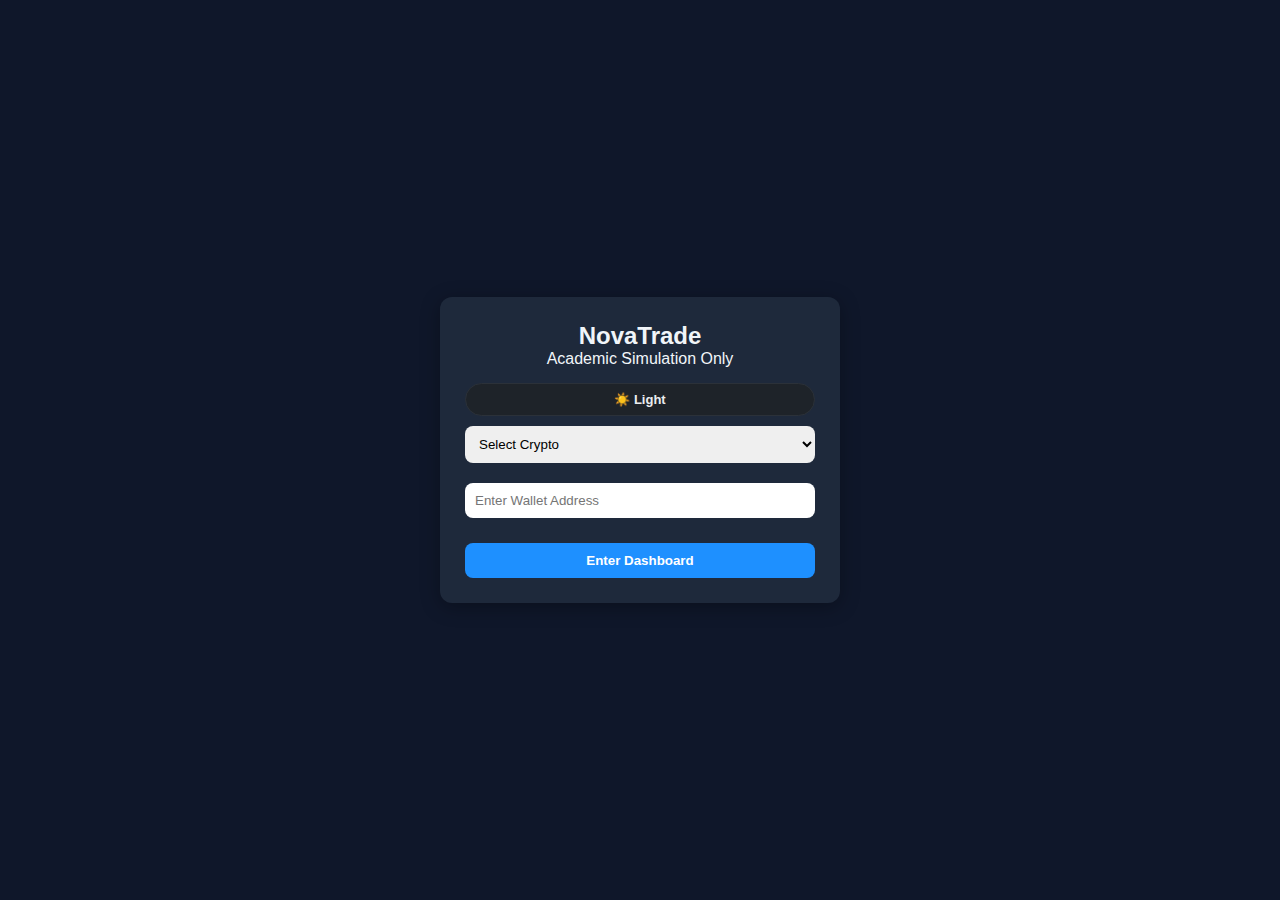
<file: index.html>
<!DOCTYPE html>
<html lang="en">
<head>
<meta charset="UTF-8">
<meta name="viewport" content="width=device-width, initial-scale=1.0">
<title>NovaTrade Login</title>

<link rel="stylesheet" href="style.css">
<script src="script.js" defer></script>

<style>
/* Layout & Card */
body { display:flex; justify-content:center; align-items:center; min-height:100vh; background:#0f172a; font-family:sans-serif; margin:0; transition: background 0.3s, color 0.3s; color:#f1f5f9; }
body.light { background:#f9fafb; color:#0f172a; }
.card { width:90%; max-width:400px; padding:25px; border-radius:12px; background:#1e293b; color:#f1f5f9; box-shadow:0 4px 20px rgba(0,0,0,0.3); text-align:center; transition: background 0.3s, color 0.3s; }
body.light .card { background:#fff; color:#0f172a; }
input, select, textarea { width:100%; padding:10px; margin:10px 0; border-radius:8px; border:none; }
button { width:100%; padding:10px; margin-top:15px; border-radius:8px; border:none; font-weight:bold; cursor:pointer; background:#1e90ff; color:#fff; transition:0.2s; }
button:hover { opacity:0.9; }
#errorMsg { display:none; color:#ff4d4d; font-size:12px; margin-top:-5px; margin-bottom:10px; }
.loader-screen { position:fixed; top:0; left:0; width:100%; height:100%; background:#0f172a; display:none; justify-content:center; align-items:center; flex-direction:column; color:white; z-index:9999; }
body.light .loader-screen { background:#f9fafb; color:#0f172a; }
.spinner { border:5px solid #1e293b; border-top:5px solid #1e90ff; border-radius:50%; width:60px; height:60px; animation:spin 1s linear infinite; margin-bottom:15px; }
@keyframes spin { 0% { transform:rotate(0deg); } 100% { transform:rotate(360deg); } }
</style>
</head>

<body>

<div class="card">
  <h2>NovaTrade</h2>
  <p>Academic Simulation Only</p>

  <!-- NEW THEME BUTTON MATCHING script.js -->
  <button id="themeToggle" class="theme-btn">Light</button>

  <form id="loginForm">
    <select id="cryptoSelect" required>
      <option value="">Select Crypto</option>
      <option value="BTC">BTC</option>
      <option value="USDT">USDT (TRC20)</option>
      <option value="TRX">TRX</option>
      <option value="SOL">SOL</option>
      <option value="BNB">BNB</option>
      <option value="ETH">ETH</option>
    </select>

    <input type="text" id="wallet" placeholder="Enter Wallet Address" required>
    <div id="errorMsg">Invalid wallet address format.</div>

    <button type="submit">Enter Dashboard</button>
  </form>
</div>

<div class="loader-screen" id="loaderScreen">
  <div class="spinner"></div>
  <p>Verifying Details...</p>
</div>

<script>
/* ================= THEME (kept as fallback if script.js missing) ================= */
function toggleTheme(){
  document.body.classList.toggle("light");
  localStorage.setItem("theme", document.body.classList.contains("light") ? "light" : "dark");
}
if(localStorage.getItem("theme") === "light"){ document.body.classList.add("light"); }

/* ================= WALLET VALIDATION ================= */
const walletPatterns = {
  BTC: /^[13][a-km-zA-HJ-NP-Z1-9]{25,34}$/,
  ETH: /^0x[a-fA-F0-9]{40}$/,
  BNB: /^0x[a-fA-F0-9]{40}$/,
  TRX: /^T[a-zA-Z0-9]{33}$/,
  USDT: /^T[a-zA-Z0-9]{33}$/,
  SOL: /^[1-9A-HJ-NP-Za-km-z]{32,44}$/
};

function validateWallet(address, crypto){
  return walletPatterns[crypto] && walletPatterns[crypto].test(address);
}

function autoDetectCrypto(address){
  for(let coin in walletPatterns){
    if(walletPatterns[coin].test(address)) return coin;
  }
  return null;
}

document.getElementById("wallet").addEventListener("input", function(){
  const detected = autoDetectCrypto(this.value);
  if(detected) document.getElementById("cryptoSelect").value = detected;
});

/* ================= FORM SUBMIT ================= */
document.getElementById("loginForm").addEventListener("submit", function(e){
  e.preventDefault();

  const wallet = document.getElementById("wallet").value.trim();
  const crypto = document.getElementById("cryptoSelect").value;
  const errorMsg = document.getElementById("errorMsg");

  if(!validateWallet(wallet, crypto)){
    errorMsg.style.display = "block";
    return;
  } else {
    errorMsg.style.display = "none";
  }

  document.getElementById("loaderScreen").style.display = "flex";

  setTimeout(()=>{
    window.location.href = "home.html";
  }, 6000);
});
</script>

</body>
</html>
</file>
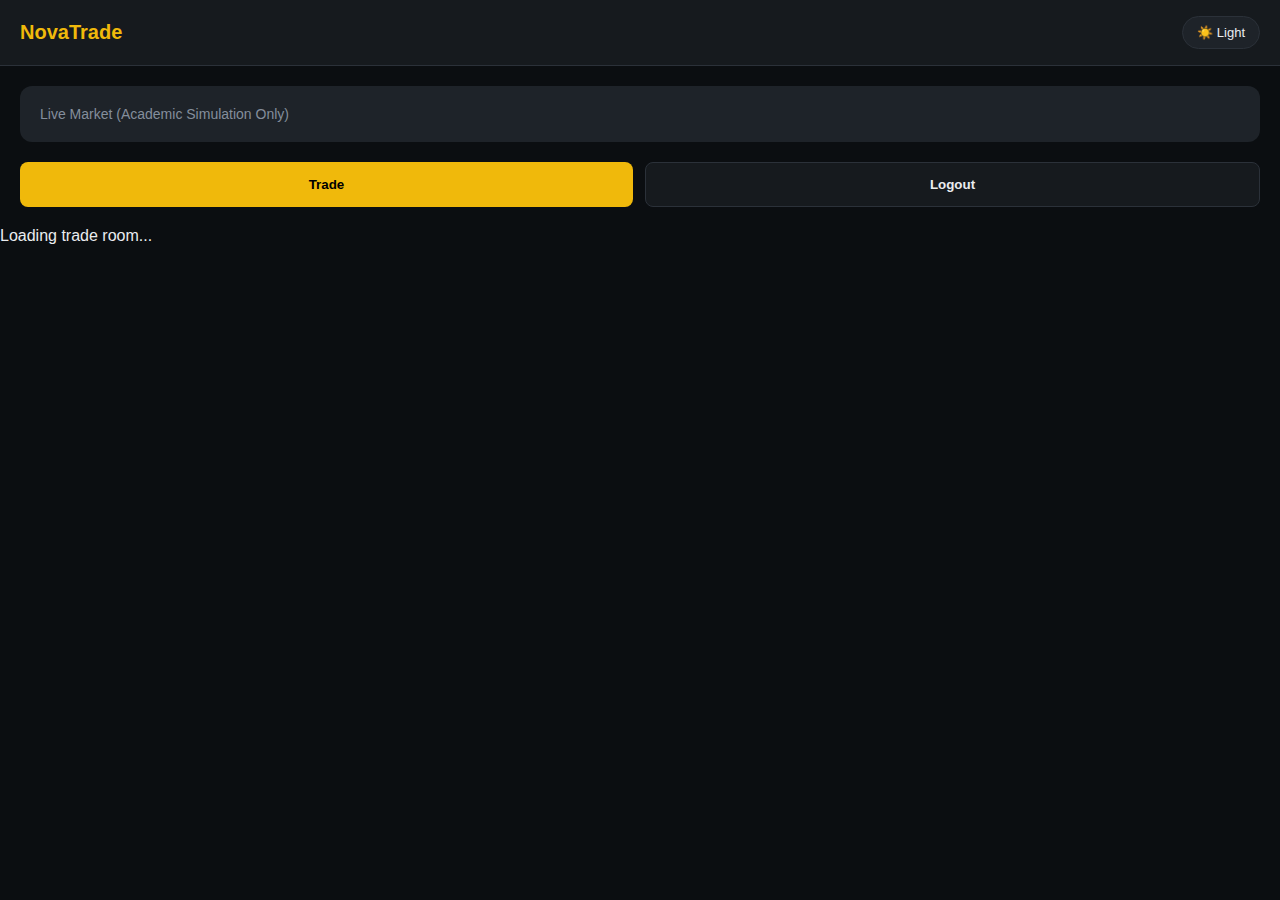
<file: home.html>
<!DOCTYPE html>
<html lang="en">
<head>
<meta charset="UTF-8">
<meta name="viewport" content="width=device-width, initial-scale=1.0">
<title>NovaTrade Dashboard</title>

<link rel="stylesheet" href="style.css">
<script src="script.js" defer></script>
</head>

<body class="dark">

<!-- ================= HEADER ================= -->
<header class="header">
  <div class="logo">NovaTrade</div>
  <button id="themeToggle" class="theme-btn"></button>
</header>

<!-- ================= MARKET TITLE ================= -->
<div class="balance-card">
  <div class="balance-title">Live Market (Academic Simulation Only)</div>
</div>

<!-- ================= MARKET GRID ================= -->
<div id="market" class="market-grid"></div>

<!-- ================= ACTION BUTTONS ================= -->
<div class="btn-group">
  <button class="btn btn-yellow" onclick="goToTrade()">Trade</button>
  <button class="btn btn-dark" onclick="location.href='index.html'">Logout</button>
</div>

<!-- ================= LOADING OVERLAY ================= -->
<div id="loader" class="loader hidden">
  <div class="spinner"></div>
  <p>Loading trade room...</p>
</div>

<!-- ================= MARKET SCRIPT ================= -->
<script>
const coins = [
  "bitcoin","ethereum","solana","cardano","ripple",
  "dogecoin","polkadot","litecoin","avalanche-2","tron"
];

let previousData = {};

async function loadMarket(){
  try{
    const res = await fetch(
      `https://api.coingecko.com/api/v3/simple/price?ids=${coins.join(',')}&vs_currencies=usd`
    );
    const data = await res.json();
    const container = document.getElementById("market");
    container.innerHTML = "";

    coins.forEach(coin=>{
      if(!data[coin]) return;

      let cls = "";
      if(previousData[coin]){
        if(data[coin].usd > previousData[coin]) cls = "blink-green";
        else if(data[coin].usd < previousData[coin]) cls = "blink-red";
      }

      container.innerHTML += `
        <div class="balance-card">
          <div class="balance-title">${coin.toUpperCase()}</div>
          <div class="${cls}">$${data[coin].usd.toLocaleString()}</div>
        </div>
      `;
    });

    coins.forEach(c => previousData[c] = data[c]?.usd);

  }catch(err){
    console.error("Market data error:", err);
  }
}

loadMarket();
setInterval(loadMarket, 15000);
</script>

<!-- ================= TRADE REDIRECT SCRIPT ================= -->
<script>
function goToTrade(){
  const loader = document.getElementById("loader");
  loader.classList.remove("hidden");

  setTimeout(() => {
    window.location.href = "trade.html";
  }, 1800);
}
</script>

</body>
</html>
</file>
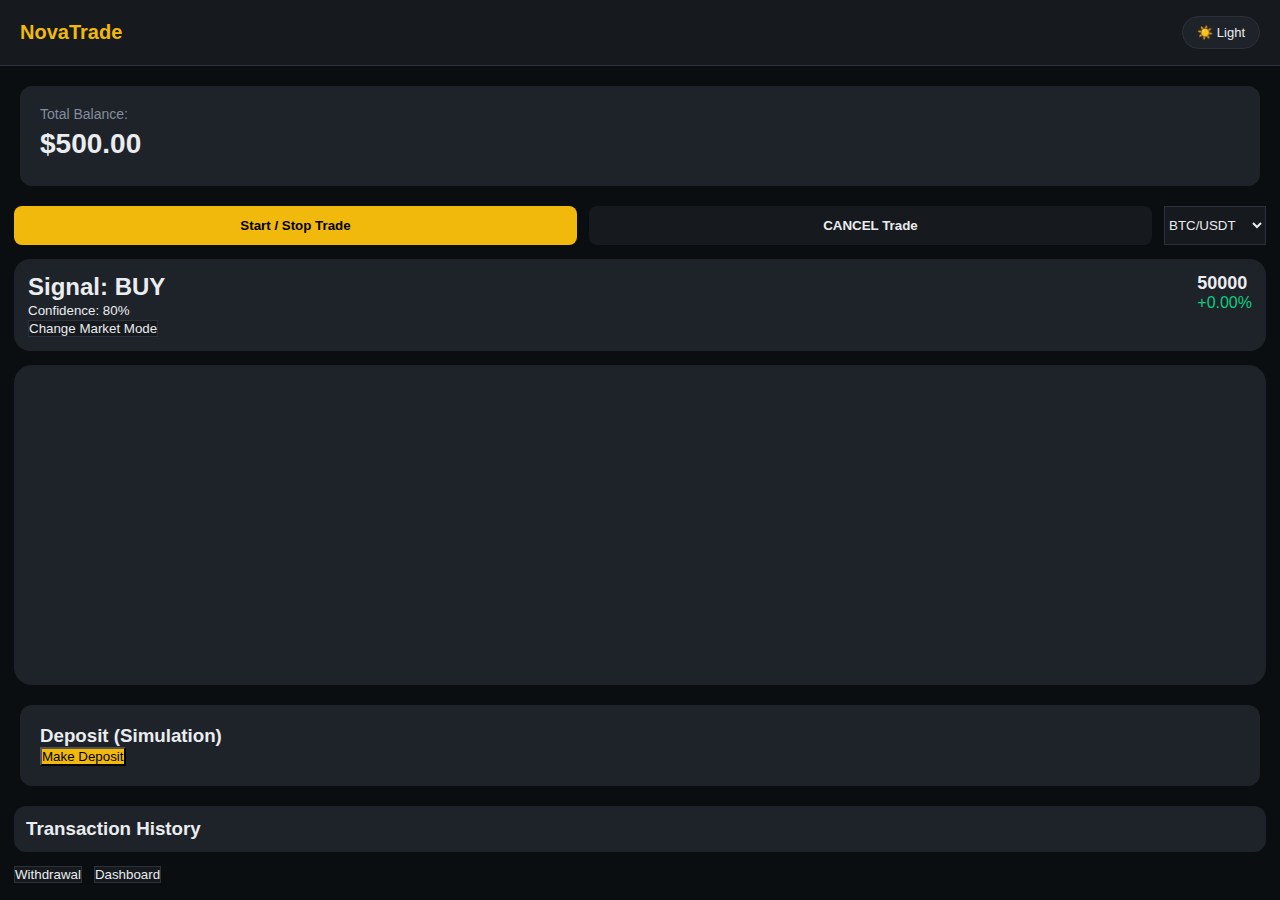
<file: trade.html>
<!DOCTYPE html>
<html lang="en">
<head>
<meta charset="UTF-8">
<meta name="viewport" content="width=device-width, initial-scale=1.0">
<title>NovaTrade Trading Room</title>
<link rel="stylesheet" href="style.css">
<style>
/* ================= SIGNAL + CHART ================= */
.signal{
  margin:14px;
  background:var(--bg-card-2);
  border-radius:16px;
  padding:14px;
  color:var(--text-main);
}
.signal-top{
  display:flex;
  justify-content:space-between;
}
.price .p{
  font-size:18px;
  font-weight:bold;
}
.chg.up{ color:var(--green); }
.chg.down{ color:var(--red); }

.chartWrap{
  margin:14px;
  background:var(--bg-card-2);
  border-radius:18px;
  overflow:hidden;
}
canvas{
  width:100%;
  height:320px;
  display:block;
}

/* ================= BALANCE + HISTORY ================= */
#balance{
  font-size:28px;
  font-weight:700;
  font-variant-numeric: tabular-nums;
  margin:6px 0;
  transition:.3s;
}
.balance-up{ color:var(--green); }
.balance-down{ color:var(--red); }

.history-card{
  margin:14px;
  padding:12px;
  background:var(--bg-card-2);
  border-radius:12px;
}

/* ================= DEPOSIT POPUP ================= */
.popup{
  position:fixed;
  top:0; left:0;
  width:100%; height:100%;
  background:rgba(0,0,0,.7);
  display:none;
  justify-content:center;
  align-items:center;
  z-index:999;
}
.popup-box{
  background:var(--bg-card);
  padding:20px;
  width:90%;
  max-width:400px;
  border-radius:12px;
  text-align:center;
  color:var(--text-main);
}
.wallet-box{
  display:flex;
  justify-content:space-between;
  align-items:center;
  background:var(--bg-card-2);
  padding:8px;
  border-radius:6px;
  margin-bottom:10px;
  font-size:12px;
  word-break:break-all;
}
.copy-btn{ cursor:pointer; font-size:14px; }
.loading{ margin-top:10px; font-weight:bold; color:var(--green); }

/* ================= BUTTONS ================= */
.btn-group, .trade-controls{
  display:flex;
  gap:12px;
  margin:14px;
}
.btn, .trade-controls button{
  flex:1;
  padding:12px;
  border-radius:8px;
  font-weight:600;
  cursor:pointer;
  border:none;
  transition:.2s;
}
.btn-yellow{ background:var(--yellow); color:#000; }
.btn-dark{ background:var(--bg-card); color:var(--text-main); border:1px solid var(--border); }
.btn-dark:hover{ background:var(--bg-card-2); }

/* ================= LOADER ================= */
.loader{
  position:fixed;
  inset:0;
  background:rgba(11,14,17,.95);
  display:flex;
  flex-direction:column;
  align-items:center;
  justify-content:center;
  z-index:9999;
}
.loader p{
  margin-top:12px;
  font-size:14px;
  color:var(--text-muted);
}
.hidden{ display:none; }
.spinner{
  width:42px;
  height:42px;
  border:3px solid var(--border);
  border-top:3px solid var(--yellow);
  border-radius:50%;
  animation:spin .8s linear infinite;
}
@keyframes spin{ to{ transform:rotate(360deg); } }

/* ================= BLINK ================= */
@keyframes blink{ from{opacity:1;} to{opacity:0.5;} }

</style>
</head>
<body class="dark">

<!-- ================= HEADER ================= -->
<header class="header">
  <div class="logo">NovaTrade</div>
  <button id="themeToggle" class="theme-btn"></button>
</header>

<!-- ================= BALANCE ================= -->
<div class="balance-card">
  <div class="balance-title">Total Balance:</div>
  <div id="balance">$500.00</div>
</div>

<!-- ================= TRADE CONTROLS ================= -->
<div class="trade-controls">
  <button onclick="startStopTrade()" class="btn-yellow">Start / Stop Trade</button>
  <button onclick="cancelTrade()" class="btn-dark">CANCEL Trade</button>
  <select id="pair" class="btn-dark">
    <option>BTC/USDT</option>
    <option>ETH/USDT</option>
    <option>SOL/USDT</option>
    <option>ADA/USDT</option>
    <option>XRP/USDT</option>
    <option>DOGE/USDT</option>
    <option>DOT/USDT</option>
    <option>LTC/USDT</option>
    <option>AVAX/USDT</option>
    <option>TRX/USDT</option>
  </select>
</div>

<!-- ================= SIGNAL ================= -->
<div class="signal">
  <div class="signal-top">
    <div>
      <h2 id="signalText">Signal: BUY</h2>
      <small id="signalDesc">Confidence: 80%</small>
    </div>
    <div class="price">
      <div class="p" id="signalPrice">50000</div>
      <div class="chg up" id="signalChange">+0.00%</div>
    </div>
  </div>
  <button class="btn-dark" onclick="toggleMarketMode()">Change Market Mode</button>
</div>

<!-- ================= CHART ================= -->
<div class="chartWrap">
  <canvas id="chart"></canvas>
</div>

<!-- ================= DEPOSIT ================= -->
<div class="balance-card">
  <h3>Deposit (Simulation)</h3>
  <button class="btn-yellow" onclick="openDeposit()">Make Deposit</button>
  <p id="depositMsg"></p>
</div>

<!-- ================= HISTORY ================= -->
<div class="history-card">
  <h3>Transaction History</h3>
  <ul id="history"></ul>
</div>

<!-- ================= NAV ================= -->
<div class="btn-group">
  <button class="btn-dark" onclick="location.href='withdrawal.html'">Withdrawal</button>
  <button class="btn-dark" onclick="location.href='home.html'">Dashboard</button>
</div>

<!-- ================= DEPOSIT POPUP ================= -->
<div class="popup" id="depositPopup">
  <div class="popup-box">
    <h3>Select Network</h3>
    <select id="networkSelect" onchange="updateWallet()">
      <option value="USDT-ERC20">USDT (ERC20)</option>
      <option value="USDT-TRC20">USDT (TRC20)</option>
      <option value="SOL">SOL</option>
      <option value="BTC">BTC</option>
      <option value="BNB">BNB</option>
    </select>

    <div class="wallet-box">
      <span id="walletAddress"></span>
      <span class="copy-btn" onclick="copyWallet()">📋</span>
    </div>

    <input type="number" id="depositAmount" placeholder="Enter amount">
    <button onclick="confirmDeposit()" class="btn-yellow">Confirm Deposit</button>
    <div class="loading" id="depositLoading"></div>
    <button onclick="closeDeposit()" class="btn-dark">Close</button>
  </div>
</div>

<!-- ================= LOADER (Optional) ================= -->
<div id="loader" class="loader hidden">
  <div class="spinner"></div>
  <p>Processing...</p>
</div>

<!-- ================= SCRIPT ================= -->
<script src="script.js" defer></script>
<script>
// ================= POPUP WALLET =================
let wallets = {
 "USDT-ERC20":"0xA7f9C12D4E5F678901234567890ABCDEF1234567",
 "USDT-TRC20":"TXYz123456789ABCDEFGHJKLMNPQRST",
 "SOL":"9xQeWvG816bUx9EPfC9w8PqgkF5abcXYZ1234567",
 "BTC":"bc1qxy2kgdygjrsqtzq2n0yrf2493p83kkfjhx0wlh",
 "BNB":"bnb1grpf0955h0ykzq3ar5nmum7y6gdfl6lxfn46h2"
};

function openDeposit(){ document.getElementById("depositPopup").style.display="flex"; updateWallet(); }
function closeDeposit(){ document.getElementById("depositPopup").style.display="none"; document.getElementById("depositLoading").innerText=""; }
function updateWallet(){ document.getElementById("walletAddress").innerText = wallets[document.getElementById("networkSelect").value]; }
function copyWallet(){ navigator.clipboard.writeText(document.getElementById("walletAddress").innerText); alert("Wallet Address Copied!"); }

// ================= BALANCE =================
let balanceEl = document.getElementById("balance");
let historyEl = document.getElementById("history");
let balance = parseFloat(localStorage.getItem("balance"))||500;
balanceEl.innerText="$"+balance.toFixed(2);
window.tradingRunning=true;
window.tradingHold=false;

function saveHistory(text){
 let list = JSON.parse(localStorage.getItem("history"))||[];
 list.push(text+" | "+new Date().toLocaleTimeString());
 localStorage.setItem("history",JSON.stringify(list));
 loadHistory();
}
function loadHistory(){
 historyEl.innerHTML="";
 let list = JSON.parse(localStorage.getItem("history"))||[];
 list.forEach(item=>historyEl.innerHTML+=`<li>${item}</li>`);
}
loadHistory();

function updateBalanceEl(){ balanceEl.innerText="$"+balance.toFixed(2); }

// ================= LIVE BALANCE =================
function liveBalanceTick(){
 if(!window.tradingRunning || window.tradingHold) return;
 let move=(Math.random()*2)*balance*0.002;
 if(Math.random()<0.25) move*=-1;
 balance += move;
 localStorage.setItem("balance", balance);
 balanceEl.classList.remove("balance-up","balance-down");
 balanceEl.classList.add(move>=0?"balance-up":"balance-down");
 updateBalanceEl();
}
setInterval(liveBalanceTick,1000);

// ================= CANCEL / START TRADE =================
function cancelTrade(){
  balance = 500;
  localStorage.setItem("balance", balance);
  updateBalanceEl();
  window.tradingRunning = false;
  window.tradingHold = false;
  saveHistory("Trade CANCELLED | Balance Reset to $500");
}
function startStopTrade(){ window.tradingRunning=!window.tradingRunning; }

// ================= CHART + SIGNAL =================
const canvas=document.getElementById("chart");
const ctx=canvas.getContext("2d");
canvas.width=canvas.offsetWidth; canvas.height=320;

let candles=[],maxCandles=40,basePrice=50000,marketMode="Normal";
let pairVolatility={"BTC/USDT":120,"ETH/USDT":80,"SOL/USDT":60,"ADA/USDT":40,"XRP/USDT":35,"DOGE/USDT":30,"DOT/USDT":45,"LTC/USDT":55,"AVAX/USDT":70,"TRX/USDT":25};
let modeMultiplier={"Calm":0.5,"Normal":1,"Volatile":2};

function toggleMarketMode(){ 
  marketMode = marketMode==="Calm"?"Normal":marketMode==="Normal"?"Volatile":"Calm"; 
}

function generateCandle(){
 let pair=document.getElementById("pair").value;
 let vol = pairVolatility[pair]*modeMultiplier[marketMode];
 let open=basePrice, close=open+(Math.random()-0.5)*vol;
 let high=Math.max(open,close)+Math.random()*vol/2;
 let low=Math.min(open,close)-Math.random()*vol/2;
 basePrice=close; candles.push({open,close,high,low});
 if(candles.length>maxCandles)candles.shift();
}

function drawChart(){
 ctx.clearRect(0,0,canvas.width,canvas.height);
 let max=Math.max(...candles.map(c=>c.high)), min=Math.min(...candles.map(c=>c.low)), w=canvas.width/maxCandles;
 candles.forEach((c,i)=>{
   let x=i*w+w/4, scale=canvas.height/(max-min||1);
   let openY=canvas.height-(c.open-min)*scale;
   let closeY=canvas.height-(c.close-min)*scale;
   let highY=canvas.height-(c.high-min)*scale;
   let lowY=canvas.height-(c.low-min)*scale;
   ctx.strokeStyle=c.close>c.open?var(--green):var(--red);
   ctx.fillStyle=ctx.strokeStyle;
   ctx.beginPath(); ctx.moveTo(x+w/4,highY); ctx.lineTo(x+w/4,lowY); ctx.stroke();
   ctx.fillRect(x,Math.min(openY,closeY),w/2,Math.abs(openY-closeY)||2);
 });
}

function updateSignal(){
 if(candles.length<2)return;
 let last=candles[candles.length-1], prev=candles[candles.length-2];
 let change=last.close-prev.close;
 let confidence=Math.floor(Math.random()*20)+75;
 document.getElementById("signalPrice").innerText=Math.round(last.close);
 let chgEl=document.getElementById("signalChange");
 if(change>0){
   document.getElementById("signalText").innerText="Signal: BUY";
   chgEl.innerText="+"+change.toFixed(2);
   chgEl.className="chg up";
 }else{
   document.getElementById("signalText").innerText="Signal: SELL";
   chgEl.innerText=change.toFixed(2);
   chgEl.className="chg down";
 }
 document.getElementById("signalDesc").innerText="Confidence: "+confidence+"% | Mode: "+marketMode;
}

function animate(){ generateCandle(); drawChart(); updateSignal(); setTimeout(animate,1200); }
animate();

</script>
</body>
    </html>
</file>
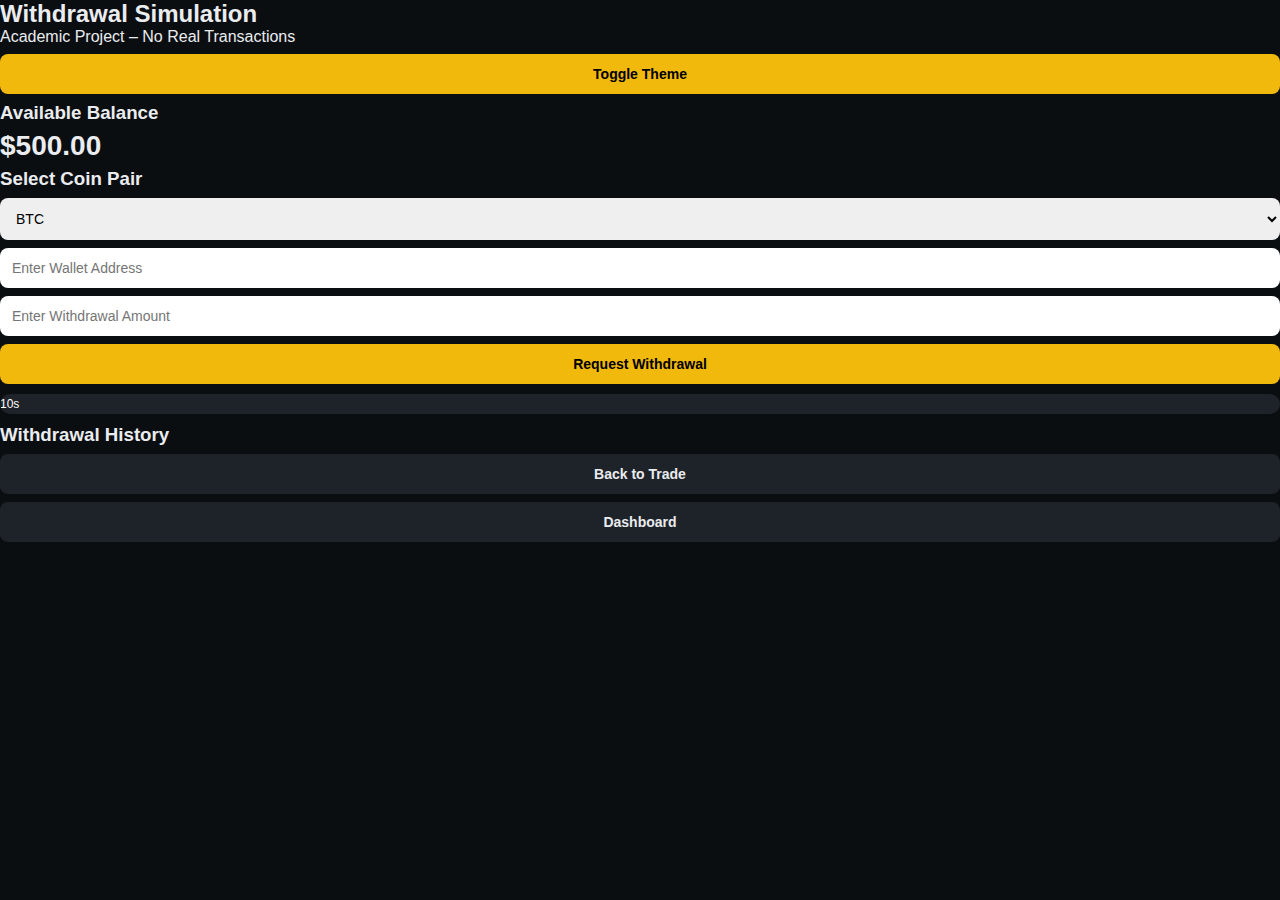
<file: withdrawal.html>
<!DOCTYPE html>
<html lang="en">
<head>
<meta charset="UTF-8">
<meta name="viewport" content="width=device-width, initial-scale=1.0">
<title>NovaTrade Withdrawal</title>
<link rel="stylesheet" href="style.css">
<style>
/* ================= LIVE BALANCE ================= */
#balance { font-variant-numeric: tabular-nums; font-size:28px; font-weight:700; margin:6px 0; }
.balance-up{ color:var(--green); }
.balance-down{ color:var(--red); }

/* ================= BUTTONS ================= */
input, select, button{
  display:block;
  width:100%;
  margin:8px 0;
  padding:12px;
  border-radius:8px;
  border:none;
  font-size:14px;
}
button{
  cursor:pointer;
  background:var(--yellow);
  font-weight:600;
}
button.dark-btn{
  background:var(--bg-card-2);
  color:var(--text-main);
}

/* ================= POPUP / PROGRESS BAR ================= */
.withdraw-progress-container{
  position:relative;
  width:100%;
  height:20px;
  background:var(--bg-card-2);
  border-radius:10px;
  overflow:hidden;
  margin:10px 0;
}
.withdraw-progress-bar{
  height:100%;
  width:0%;
  background:var(--green);
  border-radius:10px 0 0 10px;
  text-align:center;
  line-height:20px;
  color:#fff;
  font-size:12px;
  transition:width 0.2s linear;
}
</style>
</head>
<body class="dark">

<div class="card">
<h2>Withdrawal Simulation</h2>
<p>Academic Project – No Real Transactions</p>
<button onclick="toggleTheme()">Toggle Theme</button>
</div>

<div class="card">
<h3>Available Balance</h3>
<h2 id="balance">$500.00</h2>
</div>

<div class="card">
<h3>Select Coin Pair</h3>
<select id="coin">
<option value="BTC">BTC</option>
<option value="ETH">ETH</option>
<option value="SOL">SOL</option>
<option value="ADA">ADA</option>
<option value="XRP">XRP</option>
<option value="DOGE">DOGE</option>
<option value="DOT">DOT</option>
<option value="LTC">LTC</option>
<option value="AVAX">AVAX</option>
<option value="TRX">TRX</option>
</select>

<input type="text" id="wallet" placeholder="Enter Wallet Address">
<input type="number" id="amount" placeholder="Enter Withdrawal Amount">

<button onclick="unlockWithdrawal()">Request Withdrawal</button>

<!-- Progress bar -->
<div class="withdraw-progress-container">
  <div class="withdraw-progress-bar" id="withdrawProgressBar">10s</div>
</div>

<p id="message"></p>
</div>

<div class="card">
<h3>Withdrawal History</h3>
<ul id="history"></ul>
</div>

<div class="nav">
<button onclick="location.href='trade.html'" class="dark-btn">Back to Trade</button>
<button onclick="location.href='home.html'" class="dark-btn">Dashboard</button>
</div>

<script>
// ================= THEME =================
function toggleTheme(){
  document.body.classList.toggle('dark');
  localStorage.setItem('theme', document.body.className);
}
document.addEventListener('DOMContentLoaded',()=>{
  const theme=localStorage.getItem('theme');
  if(theme) document.body.className = theme;
});

// ================= BALANCE =================
let balanceEl = document.getElementById("balance");
let historyEl = document.getElementById("history");
let balance = parseFloat(localStorage.getItem("balance"))||500;
balanceEl.innerText="$"+balance.toFixed(2);

// ================= WALLET VALIDATION =================
function validateWallet(coin,address){
 const patterns={
   BTC:/^[13][a-km-zA-HJ-NP-Z1-9]{25,34}$/,
   ETH:/^0x[a-fA-F0-9]{40}$/,
   SOL:/^[1-9A-HJ-NP-Za-km-z]{32,44}$/,
   ADA:/^addr1[a-z0-9]{50,}$/,
   XRP:/^r[0-9a-zA-Z]{24,34}$/,
   DOGE:/^D{1}[5-9A-HJ-NP-U]{1}[1-9A-HJ-NP-Za-km-z]{32}$/,
   DOT:/^[1-9A-HJ-NP-Za-km-z]{47,48}$/,
   LTC:/^[LM3][a-km-zA-HJ-NP-Z1-9]{26,33}$/,
   AVAX:/^X-[a-zA-Z0-9]{30,}$/,
   TRX:/^T[a-zA-Z0-9]{33}$/
 };
 return patterns[coin].test(address);
}

// ================= WITHDRAWAL FUNCTION =================
function unlockWithdrawal(){
 let coin = document.getElementById("coin").value;
 let wallet = document.getElementById("wallet").value.trim();
 let amount = parseFloat(document.getElementById("amount").value);
 let msg = document.getElementById("message");
 let bar = document.getElementById("withdrawProgressBar");

 if(!validateWallet(coin,wallet)){
   msg.innerText="Invalid wallet address format for "+coin;
   return;
 }
 if(!amount || amount<=0){
   msg.innerText="Enter valid withdrawal amount.";
   return;
 }
 if(balance - amount < 500){
   msg.innerText="Cannot withdraw below $500 base capital.";
   return;
 }

 // Start 10s countdown with progress bar
 let countdown=10;
 bar.style.width="0%";
 bar.textContent=`${countdown}s`;
 msg.innerText="Processing Withdrawal...";
 const interval = setInterval(()=>{
   countdown--;
   bar.style.width=((10-countdown)/10*100)+"%";
   bar.textContent=countdown>0? `${countdown}s`:"Withdrawing...";
   if(countdown<=0){
     clearInterval(interval);
     // Complete withdrawal
     balance -= amount;
     localStorage.setItem("balance",balance);
     updateBalanceEl();
     saveHistory(`Withdrawal ${coin} - $${amount}`);
     bar.style.width="100%";
     bar.textContent="Withdrawal Successful!";
     msg.innerText="Withdrawal Successful!";
   }
 },1000);
}

// ================= HISTORY =================
function saveHistory(text){
 let history = JSON.parse(localStorage.getItem("history"))||[];
 history.push(text + " | " + new Date().toLocaleTimeString());
 localStorage.setItem("history",JSON.stringify(history));
 loadHistory();
}
function loadHistory(){
 historyEl.innerHTML="";
 let list = JSON.parse(localStorage.getItem("history"))||[];
 list.forEach(item=>historyEl.innerHTML+=`<li>${item}</li>`);
}
loadHistory();

// ================= BALANCE DISPLAY =================
function updateBalanceEl(){ balanceEl.innerText="$"+balance.toFixed(2); }

// ================= AUTO-REFRESH BALANCE =================
setInterval(()=>{
 let storedBalance = parseFloat(localStorage.getItem("balance"))||500;
 if(storedBalance!==balance){
   balance=storedBalance;
   updateBalanceEl();
 }
},1000);
</script>
</body>
  </html>
</file>
<file: style.css>
/* ===============================
   BINANCE-INSPIRED THEME SYSTEM
   Dark + Light Mode
================================ */

:root{
  --bg-main:#0b0e11;
  --bg-card:#161a1e;
  --bg-card-2:#1e2329;
  --text-main:#eaecef;
  --text-muted:#848e9c;
  --yellow:#f0b90b;
  --green:#0ecb81;
  --red:#f6465d;
  --border:#2b3139;
}

/* ===== LIGHT MODE VARIABLES ===== */
body.light{
  --bg-main:#f5f5f5;
  --bg-card:#ffffff;
  --bg-card-2:#f0f0f0;
  --text-main:#1e2329;
  --text-muted:#6f7785;
  --border:#e0e0e0;
}

/* ===== GLOBAL RESET ===== */
*{
  margin:0;
  padding:0;
  box-sizing:border-box;
  font-family: "Segoe UI", Roboto, Arial, sans-serif;
}

body{
  background:var(--bg-main);
  color:var(--text-main);
  min-height:100vh;
  transition:background-color .25s ease, color .25s ease;
}

/* ===== HEADER ===== */
.header{
  display:flex;
  justify-content:space-between;
  align-items:center;
  padding:16px 20px;
  background:var(--bg-card);
  border-bottom:1px solid var(--border);
  transition:background-color .25s ease;
}

.logo{
  font-size:20px;
  font-weight:700;
  color:var(--yellow);
}

.user{
  color:var(--text-muted);
  font-size:14px;
}

/* ===== BALANCE CARD ===== */
.balance-card{
  margin:20px;
  padding:20px;
  background:var(--bg-card-2);
  border-radius:12px;
  transition:background-color .25s ease;
}

.balance-title{
  font-size:14px;
  color:var(--text-muted);
}

.balance-amount{
  font-size:28px;
  font-weight:700;
  margin-top:8px;
}

/* ===== BUTTONS ===== */
.btn-group{
  display:flex;
  gap:12px;
  margin:20px;
}

.btn{
  flex:1;
  padding:14px;
  border-radius:8px;
  font-weight:600;
  border:none;
  cursor:pointer;
  transition:all .2s ease;
}

.btn-yellow{
  background:var(--yellow);
  color:#000;
}

.btn-yellow:hover{
  opacity:.85;
}

.btn-dark{
  background:var(--bg-card);
  color:var(--text-main);
  border:1px solid var(--border);
}

.btn-dark:hover{
  background:var(--bg-card-2);
}

/* ===== STATUS MESSAGE ===== */
.status{
  margin-top:12px;
  text-align:center;
  font-size:14px;
}

.status.error{
  color:var(--red);
  animation:shake .4s;
}

.status.success{
  color:var(--green);
}

/* ===== THEME BUTTON ===== */
.theme-btn{
  padding:8px 14px;
  border-radius:20px;
  background:var(--bg-card-2);
  border:1px solid var(--border);
  color:var(--text-main);
  font-size:13px;
  cursor:pointer;
}

/* ===== ANIMATIONS ===== */
@keyframes shake{
  0%{transform:translateX(0)}
  25%{transform:translateX(-5px)}
  50%{transform:translateX(5px)}
  75%{transform:translateX(-5px)}
  100%{transform:translateX(0)}
}
</file>
